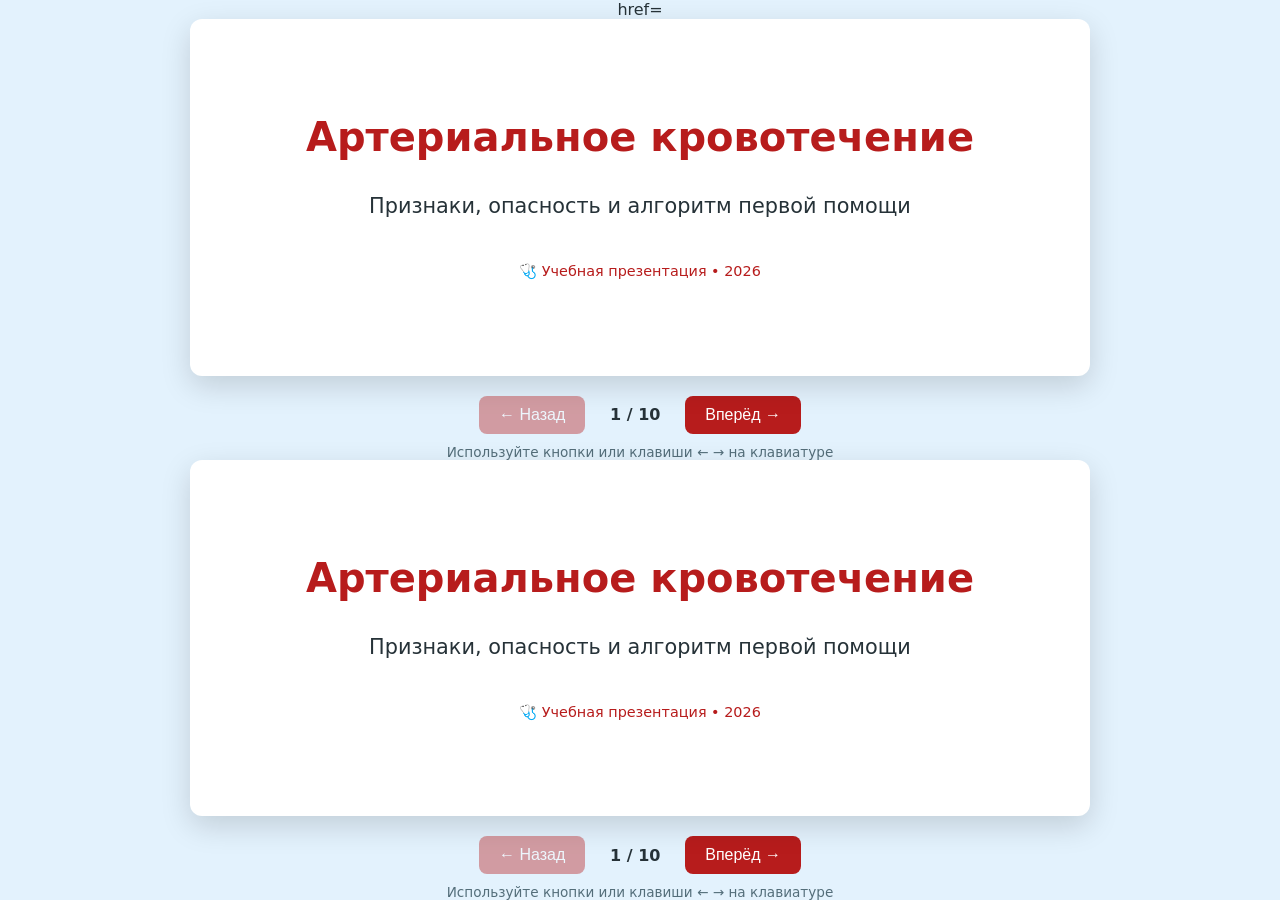
<file: кровотечение.html>
href=<!DOCTYPE html>
<html lang="ru">
<head>
  <meta charset="UTF-8">
  <meta name="viewport" content="width=device-width, initial-scale=1.0">
  <title>Презентация: Артериальное кровотечение</title>
  <style>
    :root {
      --primary: #b71c1c;
      --primary-light: #e57373;
      --dark: #263238;
      --light: #f5f5f5;
      --white: #ffffff;
      --accent: #ff8a65;
    }
    * { box-sizing: border-box; margin: 0; padding: 0; }
    body {
      font-family: 'Segoe UI', Roboto, system-ui, sans-serif;
      background: var(--dark);
      color: var(--light);
      overflow: hidden;
      height: 100vh;
      display: flex;
      flex-direction: column;
      align-items: center;
      justify-content: center;
    }
    .presentation {
      width: 90vw;
      max-width: 900px;
      height: 80vh;
      background: var(--white);
      color: var(--dark);
      border-radius: 12px;
      box-shadow: 0 10px 30px rgba(0,0,0,0.4);
      position: relative;
      overflow: hidden;
      display: flex;
    }
    .slide {
      min-width: 100%;
      height: 100%;
      padding: 40px 50px;
      display: flex;
      flex-direction: column;
      justify-content: center;
      align-items: center;
      text-align: center;
      opacity: 0;
      transform: translateX(100%);
      transition: all 0.5s ease;
      position: absolute;
      top: 0;
      left: 0;
    }
    .slide.active {
      opacity: 1;
      transform: translateX(0);
      position: relative;
    }
    .slide h1 { font-size: 2.5rem; margin-bottom: 20px; color: var(--primary); }
    .slide h2 { font-size: 1.8rem; margin-bottom: 15px; color: var(--dark); }
    .slide p, .slide li { font-size: 1.15rem; line-height: 1.6; margin-bottom: 10px; }
    .slide ul { list-style: none; text-align: left; max-width: 600px; }
    .slide li::before { content: "🩸 "; }
    .scenario-box {
      background: #ffebee;
      border-left: 5px solid var(--primary);
      padding: 15px 20px;
      margin: 20px 0;
      text-align: left;
      border-radius: 0 8px 8px 0;
      max-width: 700px;
    }
    .scenario-title { font-weight: bold; color: var(--primary); margin-bottom: 8px; display: block; }
    .badge {
      display: inline-block;
      background: var(--primary);
      color: var(--white);
      padding: 4px 10px;
      border-radius: 20px;
      font-size: 0.8rem;
      margin-bottom: 10px;
    }
    .controls {
      margin-top: 20px;
      display: flex;
      align-items: center;
      gap: 20px;
      color: var(--light);
    }
    .controls button {
      background: var(--primary);
      color: var(--white);
      border: none;
      padding: 10px 20px;
      border-radius: 8px;
      cursor: pointer;
      font-size: 1rem;
      transition: background 0.2s;
    }
    .controls button:hover { background: var(--primary-light); }
    .controls button:disabled { opacity: 0.4; cursor: not-allowed; }
    #slide-counter { font-variant-numeric: tabular-nums; min-width: 60px; text-align: center; }
    .footer-note { font-size: 0.85rem; color: #78909c; margin-top: 10px; text-align: center; }
    @media (max-width: 768px) {
      .slide { padding: 20px; }
      .slide h1 { font-size: 1.8rem; }
      .slide h2 { font-size: 1.4rem; }
      .slide p, .slide li { font-size: 1rem; }
    }
  </style>
</head>
<body>

  <div class="presentation">
    <!-- Слайд 1 -->
    <div class="slide active">
      <h1>Артериальное кровотечение</h1>
      <p style="font-size: 1.3rem; margin-top: 10px;">Признаки, опасность и алгоритм первой помощи</p>
      <div style="margin-top: 30px; color: var(--primary); font-size: 0.9rem;">🩺 Учебная презентация • 2026</div>
    </div>

    <!-- Слайд 2 -->
    <div class="slide">
      <h2>Что такое артериальное кровотечение?</h2>
      <p>Повреждение стенки артерии, при котором кровь вытекает под высоким давлением непосредственно из кровеносной системы.</p>
      <ul style="margin-top: 15px;">
        <li>Высокое давление → быстрая кровопотеря</li>
        <li>Кровь ярко-алая, насыщенная кислородом</li>
        <li>Пульсирующий характер (совпадает с ритмом сердца)</li>
        <li>Риск гиповолемического шока за 3–5 минут</li>
      </ul>
    </div>

    <!-- Слайд 3 -->
    <div class="slide">
      <h2>Признаки и классификация</h2>
      <div style="display: grid; grid-template-columns: 1fr 1fr; gap: 20px; margin-top: 20px; text-align: left;">
        <div>
          <span class="badge">Внешние</span>
          <p>• Фонтанирующая струя<br>• Быстрое пропитывание одежды<br>• Пульсация в области раны</p>
        </div>
        <div>
          <span class="badge">Внутренние (косвенные)</span>
          <p>• Бледность, холодный пот<br>• Учащённый пульс (>100)<br>• Головокружение, спутанность сознания</p>
        </div>
      </div>
    </div>

    <!-- Слайд 4 -->
    <div class="slide">
      <h2>Алгоритм первой помощи</h2>
      <ol style="text-align: left; max-width: 550px; line-height: 1.8; margin-top: 15px;">
        <li>✅ Обеспечьте безопасность (перчатки, по возможности)</li>
        <li>📞 Немедленно вызовите скорую помощь (103/112)</li>
        <li>👉 Прямое давление на рану чистой тканью</li>
        <li>⛓ При неустановленном кровотечении → наложите жгут <b>выше</b> раны (на одежду или подкладку)</li>
        <li>⏱ Зафиксируйте точное время наложения</li>
        <li>🛑 Не снимайте и не ослабляйте жгут до приезда врачей</li>
      </ol>
    </div>

    <!-- Слайд 5 -->
    <div class="slide">
      <span class="badge">Ситуация 1</span>
      <h2>ДТП: повреждение бедренной артерии</h2>
      <div class="scenario-box">
        <span class="scenario-title">🚗 Что произошло:</span>
        <p>Пешеход сбит автомобилем. На правой бедренной области рваная рва ~5 см. Кровь бьёт пульсирующим фонтаном. Пострадавший бледен, дыхание учащённое.</p>
      </div>
      <div class="scenario-box" style="background: #e8f5e9; border-color: #2e7d32;">
        <span class="scenario-title">✅ Действия:</span>
        <p>1. Вызвать скорую. 2. Прижать бедренную артерию к лобковой кости выше раны. 3. Наложить широкий жгут на верхнюю треть бедра. 4. Записать время. 5. Укутать, контролировать сознание до приезда медиков.</p>
      </div>
    </div>

    <!-- Слайд 6 -->
    <div class="slide">
      <span class="badge">Ситуация 2</span>
      <h2>Бытовая травма: порез лучевой артерии</h2>
      <div class="scenario-box">
        <span class="scenario-title">🏠 Что произошло:</span>
        <p>Мужчина при мытье посуды разбил стакан. Осколок повредил область запястья. Кровь алая, вытекает ритмичными толчками. На полу лужа за ~1 минуту.</p>
      </div>
      <div class="scenario-box" style="background: #e8f5e9; border-color: #2e7d32;">
        <span class="scenario-title">✅ Действия:</span>
        <p>1. Позвонить 112. 2. Прижать лучевую артерию к кости выше раны двумя пальцами. 3. Если давление не помогает за 1–2 мин → жгут на предплечье. 4. Зафиксировать время. 5. Поднять руку выше уровня сердца. 6. Не давать пить/есть.</p>
      </div>
    </div>

    <!-- Слайд 7 -->
    <div class="slide">
      <span class="badge">Ситуация 3</span>
      <h2>Производственная травма: повреждение плечевой артерии</h2>
      <div class="scenario-box">
        <span class="scenario-title">🏭 Что произошло:</span>
        <p>Рабочий порезал внутреннюю поверхность плеча циркулярной пилой. Рана глубокая, кровь фонтанирует. Пострадавший теряет ориентацию, жалуется на холод в конечности.</p>
      </div>
      <div class="scenario-box" style="background: #e8f5e9; border-color: #2e7d32;">
        <span class="scenario-title">✅ Действия:</span>
        <p>1. Вызвать экстренные службы. 2. Прямое давление + прижатие плечевой артерии к плечевой кости. 3. Жгут на среднюю треть плеча (избегать подмышечной ямки). 4. Записать время на бумажке/маркером на коже. 5. Фиксировать конечность, следить за дыханием.</p>
      </div>
    </div>

    <!-- Слайд 8 -->
    <div class="slide">
      <h2>🚫 Частые ошибки при остановке кровотечения</h2>
      <ul style="max-width: 650px; margin-top: 15px;">
        <li>Жгут накладывается на голую кожу (риск некроза)</li>
        <li>Слишком слабое затягивание → кровотечение не останавливается</li>
        <li>Забывают указать время наложения</li>
        <li>Самостоятельно ослабляют или снимают жгут до приезда врачей</li>
        <li>Используют тонкие верёвки/проволоку вместо широкой ленты</li>
      </ul>
      <p style="margin-top: 15px; font-weight: bold; color: var(--primary);">⚠️ Жгут накладывается только при угрожающем жизни кровотечении!</p>
    </div>

    <!-- Слайд 9 -->
    <div class="slide">
      <h2>🔑 Главные выводы</h2>
      <div style="display: grid; grid-template-columns: 1fr 1fr; gap: 25px; margin-top: 20px; text-align: left;">
        <div style="background: #fce4ec; padding: 15px; border-radius: 8px;">
          <b>Время решает всё</b><br>Потеря 1 л крови у взрослого → риск шока. 1.5–2 л → критическое состояние.
        </div>
        <div style="background: #e3f2fd; padding: 15px; border-radius: 8px;">
          <b>Правильный алгоритм</b><br>Безопасность → Вызов помощи → Давление → Жгут → Время → Контроль.
        </div>
      </div>
      <p style="margin-top: 20px;">Знание этих шагов повышает выживаемость на 60–80% до приезда скорой помощи.</p>
    </div>

    <!-- Слайд 10 -->
    <div class="slide">
      <h1>Спасибо за внимание!</h1>
      <p style="margin-top: 15px;">Берегите себя и будьте готовы помочь другим.</p>
      <div style="margin-top: 30px; font-size: 0.95rem; color: #546e7a;">
        📚 Источники: Клинические рекомендации Минздрава РФ по ПМП, ERC Guidelines 2021-2025, Красный Крест<br>
        📅 Дата обновления материалов: 2026 г.
      </div>
    </div>
  </div>

  <div class="controls">
    <button id="prev" disabled>← Назад</button>
    <span id="slide-counter">1 / 10</span>
    <button id="next">Вперёд →</button>
  </div>
  <div class="footer-note">Используйте кнопки или клавиши ← → на клавиатуре</div>

  <script>
    const slides = document.querySelectorAll('.slide');
    const prevBtn = document.getElementById('prev');
    const nextBtn = document.getElementById('next');
    const counter = document.getElementById('slide-counter');
    let current = 0;

    function updateSlide() {
      slides.forEach((s, i) => {
        s.classList.toggle('active', i === current);
      });
      counter.textContent = `${current + 1} / ${slides.length}`;
      prevBtn.disabled = current === 0;
      nextBtn.disabled = current === slides.length - 1;
    }

    prevBtn.addEventListener('click', () => { if (current > 0) { current--; updateSlide(); } });
    nextBtn.addEventListener('click', () => { if (current < slides.length - 1) { current++; updateSlide(); } });

    document.addEventListener('keydown', (e) => {
      if (e.key === 'ArrowLeft' && current > 0) { current--; updateSlide(); }
      if (e.key === 'ArrowRight' && current < slides.length - 1) { current++; updateSlide(); }
    });

    updateSlide();
  </script>
</body><!DOCTYPE html>
<html lang="ru">
<head>
  <meta charset="UTF-8">
  <meta name="viewport" content="width=device-width, initial-scale=1.0">
  <title>Презентация: Артериальное кровотечение</title>
  <style>
    :root {
      --primary: #b71c1c;       /* Темно-красный для акцентов */
      --primary-light: #e57373;
      --dark: #263238;          /* Цвет текста */
      --light: #f5f5f5;
      --white: #ffffff;         /* Фон слайда */
      --accent: #ff8a65;
      --bg-blue: #e3f2fd;       /* НОВЫЙ ГОЛУБОЙ ФОН */
    }
    * { box-sizing: border-box; margin: 0; padding: 0; }
    
    body {
      font-family: 'Segoe UI', Roboto, system-ui, sans-serif;
      background: var(--bg-blue); /* Применяем голубой фон */
      color: var(--dark);
      overflow: hidden;
      height: 100vh;
      display: flex;
      flex-direction: column;
      align-items: center;
      justify-content: center;
    }

    .presentation {
      width: 90vw;
      max-width: 900px;
      height: 80vh;
      background: var(--white);
      color: var(--dark);
      border-radius: 12px;
      box-shadow: 0 10px 30px rgba(0,0,0,0.15); /* Тень стала мягче для светлого фона */
      position: relative;
      overflow: hidden;
      display: flex;
    }

    .slide {
      min-width: 100%;
      height: 100%;
      padding: 40px 50px;
      display: flex;
      flex-direction: column;
      justify-content: center;
      align-items: center;
      text-align: center;
      opacity: 0;
      transform: translateX(100%);
      transition: all 0.5s ease;
      position: absolute;
      top: 0;
      left: 0;
    }

    .slide.active {
      opacity: 1;
      transform: translateX(0);
      position: relative;
    }

    .slide h1 { font-size: 2.5rem; margin-bottom: 20px; color: var(--primary); }
    .slide h2 { font-size: 1.8rem; margin-bottom: 15px; color: var(--dark); }
    .slide p, .slide li { font-size: 1.15rem; line-height: 1.6; margin-bottom: 10px; }
    .slide ul { list-style: none; text-align: left; max-width: 600px; }
    .slide li::before { content: "🩸 "; }

    .scenario-box {
      background: #ffebee;
      border-left: 5px solid var(--primary);
      padding: 15px 20px;
      margin: 20px 0;
      text-align: left;
      border-radius: 0 8px 8px 0;
      max-width: 700px;
    }
    .scenario-title { font-weight: bold; color: var(--primary); margin-bottom: 8px; display: block; }
    
    .badge {
      display: inline-block;
      background: var(--primary);
      color: var(--white);
      padding: 4px 10px;
      border-radius: 20px;
      font-size: 0.8rem;
      margin-bottom: 10px;
    }

    .controls {
      margin-top: 20px;
      display: flex;
      align-items: center;
      gap: 20px;
      color: var(--dark); /* Изменили цвет текста контролов на темный для контраста с голубым фоном */
    }

    .controls button {
      background: var(--primary);
      color: var(--white);
      border: none;
      padding: 10px 20px;
      border-radius: 8px;
      cursor: pointer;
      font-size: 1rem;
      transition: background 0.2s;
    }
    .controls button:hover { background: var(--primary-light); }
    .controls button:disabled { opacity: 0.4; cursor: not-allowed; }
    
    #slide-counter { font-variant-numeric: tabular-nums; min-width: 60px; text-align: center; font-weight: bold;}
    
    .footer-note { font-size: 0.85rem; color: #546e7a; margin-top: 10px; text-align: center; }
    
    @media (max-width: 768px) {
      .slide { padding: 20px; }
      .slide h1 { font-size: 1.8rem; }
      .slide h2 { font-size: 1.4rem; }
      .slide p, .slide li { font-size: 1rem; }
    }
  </style>
</head>
<body>

  <div class="presentation">
    <!-- Слайд 1 -->
    <div class="slide active">
      <h1>Артериальное кровотечение</h1>
      <p style="font-size: 1.3rem; margin-top: 10px;">Признаки, опасность и алгоритм первой помощи</p>
      <div style="margin-top: 30px; color: var(--primary); font-size: 0.9rem;">🩺 Учебная презентация • 2026</div>
    </div>

    <!-- Слайд 2 -->
    <div class="slide">
      <h2>Что такое артериальное кровотечение?</h2>
      <p>Повреждение стенки артерии, при котором кровь вытекает под высоким давлением непосредственно из кровеносной системы.</p>
      <ul style="margin-top: 15px;">
        <li>Высокое давление → быстрая кровопотеря</li>
        <li>Кровь ярко-алая, насыщенная кислородом</li>
        <li>Пульсирующий характер (совпадает с ритмом сердца)</li>
        <li>Риск гиповолемического шока за 3–5 минут</li>
      </ul>
    </div>

    <!-- Слайд 3 -->
    <div class="slide">
      <h2>Признаки и классификация</h2>
      <div style="display: grid; grid-template-columns: 1fr 1fr; gap: 20px; margin-top: 20px; text-align: left;">
        <div>
          <span class="badge">Внешние</span>
          <p>• Фонтанирующая струя<br>• Быстрое пропитывание одежды<br>• Пульсация в области раны</p>
        </div>
        <div>
          <span class="badge">Внутренние (косвенные)</span>
          <p>• Бледность, холодный пот<br>• Учащённый пульс (>100)<br>• Головокружение, спутанность сознания</p>
        </div>
      </div>
    </div>

    <!-- Слайд 4 -->
    <div class="slide">
      <h2>Алгоритм первой помощи</h2>
      <ol style="text-align: left; max-width: 550px; line-height: 1.8; margin-top: 15px;">
        <li>✅ Обеспечьте безопасность (перчатки, по возможности)</li>
        <li>📞 Немедленно вызовите скорую помощь (103/112)</li>
        <li>👉 Прямое давление на рану чистой тканью</li>
        <li>⛓ При неустановленном кровотечении → наложите жгут <b>выше</b> раны (на одежду или подкладку)</li>
        <li>⏱ Зафиксируйте точное время наложения</li>
        <li>🛑 Не снимайте и не ослабляйте жгут до приезда врачей</li>
      </ol>
    </div>

    <!-- Слайд 5 -->
    <div class="slide">
      <span class="badge">Ситуация 1</span>
      <h2>ДТП: повреждение бедренной артерии</h2>
      <div class="scenario-box">
        <span class="scenario-title">🚗 Что произошло:</span>
        <p>Пешеход сбит автомобилем. На правой бедренной области рваная рва ~5 см. Кровь бьёт пульсирующим фонтаном. Пострадавший бледен, дыхание учащённое.</p>
      </div>
      <div class="scenario-box" style="background: #e8f5e9; border-color: #2e7d32;">
        <span class="scenario-title">✅ Действия:</span>
        <p>1. Вызвать скорую. 2. Прижать бедренную артерию к лобковой кости выше раны. 3. Наложить широкий жгут на верхнюю треть бедра. 4. Записать время. 5. Укутать, контролировать сознание до приезда медиков.</p>
      </div>
    </div>

    <!-- Слайд 6 -->
    <div class="slide">
      <span class="badge">Ситуация 2</span>
      <h2>Бытовая травма: порез лучевой артерии</h2>
      <div class="scenario-box">
        <span class="scenario-title">🏠 Что произошло:</span>
        <p>Мужчина при мытье посуды разбил стакан. Осколок повредил область запястья. Кровь алая, вытекает ритмичными толчками. На полу лужа за ~1 минуту.</p>
      </div>
      <div class="scenario-box" style="background: #e8f5e9; border-color: #2e7d32;">
        <span class="scenario-title">✅ Действия:</span>
        <p>1. Позвонить 112. 2. Прижать лучевую артерию к кости выше раны двумя пальцами. 3. Если давление не помогает за 1–2 мин → жгут на предплечье. 4. Зафиксировать время. 5. Поднять руку выше уровня сердца. 6. Не давать пить/есть.</p>
      </div>
    </div>

    <!-- Слайд 7 -->
    <div class="slide">
      <span class="badge">Ситуация 3</span>
      <h2>Производственная травма: повреждение плечевой артерии</h2>
      <div class="scenario-box">
        <span class="scenario-title">🏭 Что произошло:</span>
        <p>Рабочий порезал внутреннюю поверхность плеча циркулярной пилой. Рана глубокая, кровь фонтанирует. Пострадавший теряет ориентацию, жалуется на холод в конечности.</p>
      </div>
      <div class="scenario-box" style="background: #e8f5e9; border-color: #2e7d32;">
        <span class="scenario-title">✅ Действия:</span>
        <p>1. Вызвать экстренные службы. 2. Прямое давление + прижатие плечевой артерии к плечевой кости. 3. Жгут на среднюю треть плеча (избегать подмышечной ямки). 4. Записать время на бумажке/маркером на коже. 5. Фиксировать конечность, следить за дыханием.</p>
      </div>
    </div>

    <!-- Слайд 8 -->
    <div class="slide">
      <h2>🚫 Частые ошибки при остановке кровотечения</h2>
      <ul style="max-width: 650px; margin-top: 15px;">
        <li>Жгут накладывается на голую кожу (риск некроза)</li>
        <li>Слишком слабое затягивание → кровотечение не останавливается</li>
        <li>Забывают указать время наложения</li>
        <li>Самостоятельно ослабляют или снимают жгут до приезда врачей</li>
        <li>Используют тонкие верёвки/проволоку вместо широкой ленты</li>
      </ul>
      <p style="margin-top: 15px; font-weight: bold; color: var(--primary);">⚠️ Жгут накладывается только при угрожающем жизни кровотечении!</p>
    </div>

    <!-- Слайд 9 -->
    <div class="slide">
      <h2>🔑 Главные выводы</h2>
      <div style="display: grid; grid-template-columns: 1fr 1fr; gap: 25px; margin-top: 20px; text-align: left;">
        <div style="background: #fce4ec; padding: 15px; border-radius: 8px;">
          <b>Время решает всё</b><br>Потеря 1 л крови у взрослого → риск шока. 1.5–2 л → критическое состояние.
        </div>
        <div style="background: #e3f2fd; padding: 15px; border-radius: 8px;">
          <b>Правильный алгоритм</b><br>Безопасность → Вызов помощи → Давление → Жгут → Время → Контроль.
        </div>
      </div>
      <p style="margin-top: 20px;">Знание этих шагов повышает выживаемость на 60–80% до приезда скорой помощи.</p>
    </div>

    <!-- Слайд 10 -->
    <div class="slide">
      <h1>Спасибо за внимание!</h1>
      <p style="margin-top: 15px;">Берегите себя и будьте готовы помочь другим.</p>
      <div style="margin-top: 30px; font-size: 0.95rem; color: #546e7a;">
        📚 Источники: Клинические рекомендации Минздрава РФ по ПМП, ERC Guidelines 2021-2025, Красный Крест<br>
        📅 Дата обновления материалов: 2026 г.
      </div>
    </div>
  </div>

  <div class="controls">
    <button id="prev" disabled>← Назад</button>
    <span id="slide-counter">1 / 10</span>
    <button id="next">Вперёд →</button>
  </div>
  <div class="footer-note">Используйте кнопки или клавиши ← → на клавиатуре</div>

  <script>
    const slides = document.querySelectorAll('.slide');
    const prevBtn = document.getElementById('prev');
    const nextBtn = document.getElementById('next');
    const counter = document.getElementById('slide-counter');
    let current = 0;

    function updateSlide() {
      slides.forEach((s, i) => {
        s.classList.toggle('active', i === current);
      });
      counter.textContent = `${current + 1} / ${slides.length}`;
      prevBtn.disabled = current === 0;
      nextBtn.disabled = current === slides.length - 1;
    }

    prevBtn.addEventListener('click', () => { if (current > 0) { current--; updateSlide(); } });
    nextBtn.addEventListener('click', () => { if (current < slides.length - 1) { current++; updateSlide(); } });

    document.addEventListener('keydown', (e) => {
      if (e.key === 'ArrowLeft' && current > 0) { current--; updateSlide(); }
      if (e.key === 'ArrowRight' && current < slides.length - 1) { current++; updateSlide(); }
    });

    updateSlide();
  </script>
</body>
</html>
</html>

</html>
</file>
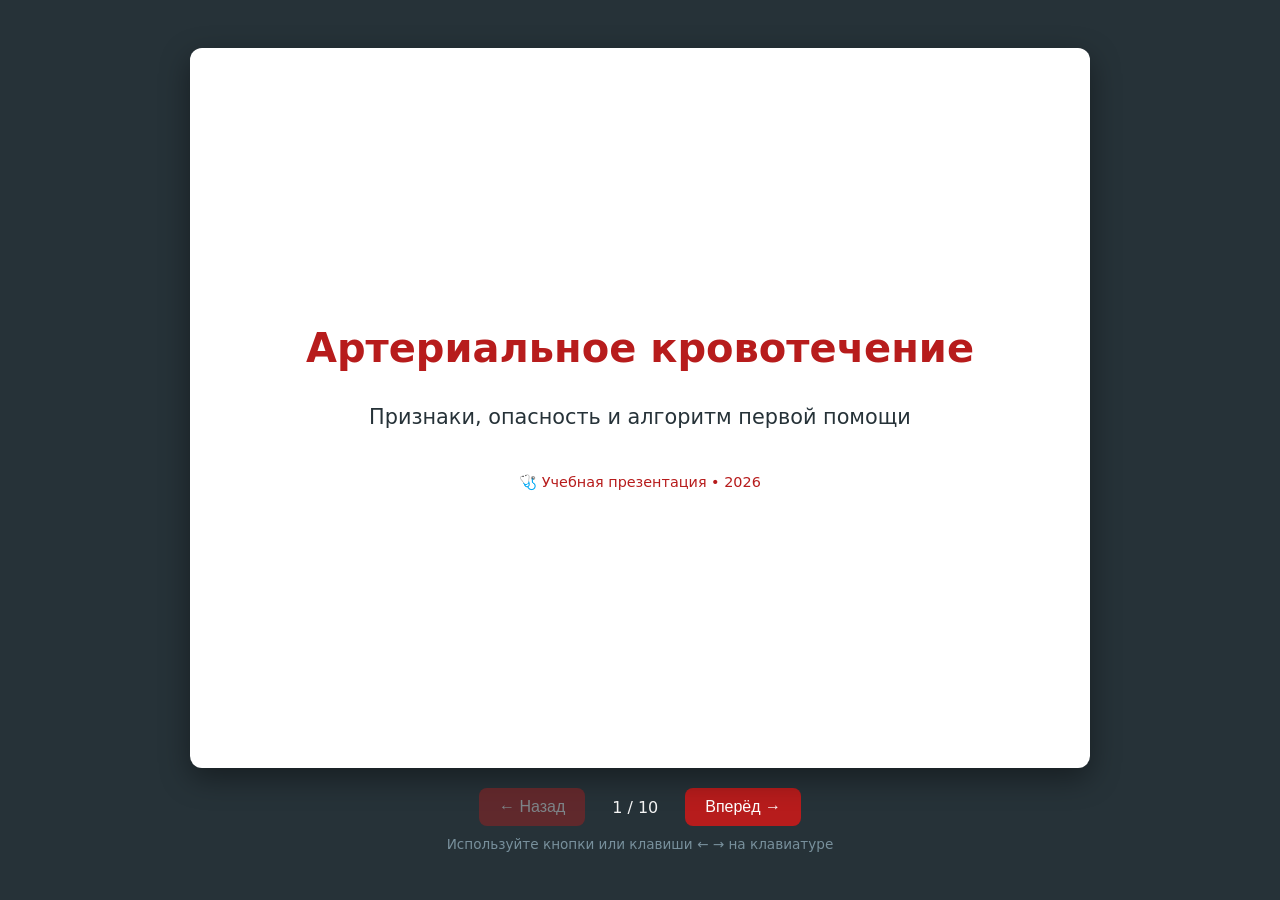
<file: проект.html>
<!DOCTYPE html>
<html lang="ru">
<head>
  <meta charset="UTF-8">
  <meta name="viewport" content="width=device-width, initial-scale=1.0">
  <title>Презентация: Артериальное кровотечение</title>
  <style>
    :root {
      --primary: #b71c1c;
      --primary-light: #e57373;
      --dark: #263238;
      --light: #f5f5f5;
      --white: #ffffff;
      --accent: #ff8a65;
    }
    * { box-sizing: border-box; margin: 0; padding: 0; }
    body {
      font-family: 'Segoe UI', Roboto, system-ui, sans-serif;
      background: var(--dark);
      color: var(--light);
      overflow: hidden;
      height: 100vh;
      display: flex;
      flex-direction: column;
      align-items: center;
      justify-content: center;
    }
    .presentation {
      width: 90vw;
      max-width: 900px;
      height: 80vh;
      background: var(--white);
      color: var(--dark);
      border-radius: 12px;
      box-shadow: 0 10px 30px rgba(0,0,0,0.4);
      position: relative;
      overflow: hidden;
      display: flex;
    }
    .slide {
      min-width: 100%;
      height: 100%;
      padding: 40px 50px;
      display: flex;
      flex-direction: column;
      justify-content: center;
      align-items: center;
      text-align: center;
      opacity: 0;
      transform: translateX(100%);
      transition: all 0.5s ease;
      position: absolute;
      top: 0;
      left: 0;
    }
    .slide.active {
      opacity: 1;
      transform: translateX(0);
      position: relative;
    }
    .slide h1 { font-size: 2.5rem; margin-bottom: 20px; color: var(--primary); }
    .slide h2 { font-size: 1.8rem; margin-bottom: 15px; color: var(--dark); }
    .slide p, .slide li { font-size: 1.15rem; line-height: 1.6; margin-bottom: 10px; }
    .slide ul { list-style: none; text-align: left; max-width: 600px; }
    .slide li::before { content: "🩸 "; }
    .scenario-box {
      background: #ffebee;
      border-left: 5px solid var(--primary);
      padding: 15px 20px;
      margin: 20px 0;
      text-align: left;
      border-radius: 0 8px 8px 0;
      max-width: 700px;
    }
    .scenario-title { font-weight: bold; color: var(--primary); margin-bottom: 8px; display: block; }
    .badge {
      display: inline-block;
      background: var(--primary);
      color: var(--white);
      padding: 4px 10px;
      border-radius: 20px;
      font-size: 0.8rem;
      margin-bottom: 10px;
    }
    .controls {
      margin-top: 20px;
      display: flex;
      align-items: center;
      gap: 20px;
      color: var(--light);
    }
    .controls button {
      background: var(--primary);
      color: var(--white);
      border: none;
      padding: 10px 20px;
      border-radius: 8px;
      cursor: pointer;
      font-size: 1rem;
      transition: background 0.2s;
    }
    .controls button:hover { background: var(--primary-light); }
    .controls button:disabled { opacity: 0.4; cursor: not-allowed; }
    #slide-counter { font-variant-numeric: tabular-nums; min-width: 60px; text-align: center; }
    .footer-note { font-size: 0.85rem; color: #78909c; margin-top: 10px; text-align: center; }
    @media (max-width: 768px) {
      .slide { padding: 20px; }
      .slide h1 { font-size: 1.8rem; }
      .slide h2 { font-size: 1.4rem; }
      .slide p, .slide li { font-size: 1rem; }
    }
  </style>
</head>
<body>

  <div class="presentation">
    <!-- Слайд 1 -->
    <div class="slide active">
      <h1>Артериальное кровотечение</h1>
      <p style="font-size: 1.3rem; margin-top: 10px;">Признаки, опасность и алгоритм первой помощи</p>
      <div style="margin-top: 30px; color: var(--primary); font-size: 0.9rem;">🩺 Учебная презентация • 2026</div>
    </div>

    <!-- Слайд 2 -->
    <div class="slide">
      <h2>Что такое артериальное кровотечение?</h2>
      <p>Повреждение стенки артерии, при котором кровь вытекает под высоким давлением непосредственно из кровеносной системы.</p>
      <ul style="margin-top: 15px;">
        <li>Высокое давление → быстрая кровопотеря</li>
        <li>Кровь ярко-алая, насыщенная кислородом</li>
        <li>Пульсирующий характер (совпадает с ритмом сердца)</li>
        <li>Риск гиповолемического шока за 3–5 минут</li>
      </ul>
    </div>

    <!-- Слайд 3 -->
    <div class="slide">
      <h2>Признаки и классификация</h2>
      <div style="display: grid; grid-template-columns: 1fr 1fr; gap: 20px; margin-top: 20px; text-align: left;">
        <div>
          <span class="badge">Внешние</span>
          <p>• Фонтанирующая струя<br>• Быстрое пропитывание одежды<br>• Пульсация в области раны</p>
        </div>
        <div>
          <span class="badge">Внутренние (косвенные)</span>
          <p>• Бледность, холодный пот<br>• Учащённый пульс (>100)<br>• Головокружение, спутанность сознания</p>
        </div>
      </div>
    </div>

    <!-- Слайд 4 -->
    <div class="slide">
      <h2>Алгоритм первой помощи</h2>
      <ol style="text-align: left; max-width: 550px; line-height: 1.8; margin-top: 15px;">
        <li>✅ Обеспечьте безопасность (перчатки, по возможности)</li>
        <li>📞 Немедленно вызовите скорую помощь (103/112)</li>
        <li>👉 Прямое давление на рану чистой тканью</li>
        <li>⛓ При неустановленном кровотечении → наложите жгут <b>выше</b> раны (на одежду или подкладку)</li>
        <li>⏱ Зафиксируйте точное время наложения</li>
        <li>🛑 Не снимайте и не ослабляйте жгут до приезда врачей</li>
      </ol>
    </div>

    <!-- Слайд 5 -->
    <div class="slide">
      <span class="badge">Ситуация 1</span>
      <h2>ДТП: повреждение бедренной артерии</h2>
      <div class="scenario-box">
        <span class="scenario-title">🚗 Что произошло:</span>
        <p>Пешеход сбит автомобилем. На правой бедренной области рваная рва ~5 см. Кровь бьёт пульсирующим фонтаном. Пострадавший бледен, дыхание учащённое.</p>
      </div>
      <div class="scenario-box" style="background: #e8f5e9; border-color: #2e7d32;">
        <span class="scenario-title">✅ Действия:</span>
        <p>1. Вызвать скорую. 2. Прижать бедренную артерию к лобковой кости выше раны. 3. Наложить широкий жгут на верхнюю треть бедра. 4. Записать время. 5. Укутать, контролировать сознание до приезда медиков.</p>
      </div>
    </div>

    <!-- Слайд 6 -->
    <div class="slide">
      <span class="badge">Ситуация 2</span>
      <h2>Бытовая травма: порез лучевой артерии</h2>
      <div class="scenario-box">
        <span class="scenario-title">🏠 Что произошло:</span>
        <p>Мужчина при мытье посуды разбил стакан. Осколок повредил область запястья. Кровь алая, вытекает ритмичными толчками. На полу лужа за ~1 минуту.</p>
      </div>
      <div class="scenario-box" style="background: #e8f5e9; border-color: #2e7d32;">
        <span class="scenario-title">✅ Действия:</span>
        <p>1. Позвонить 112. 2. Прижать лучевую артерию к кости выше раны двумя пальцами. 3. Если давление не помогает за 1–2 мин → жгут на предплечье. 4. Зафиксировать время. 5. Поднять руку выше уровня сердца. 6. Не давать пить/есть.</p>
      </div>
    </div>

    <!-- Слайд 7 -->
    <div class="slide">
      <span class="badge">Ситуация 3</span>
      <h2>Производственная травма: повреждение плечевой артерии</h2>
      <div class="scenario-box">
        <span class="scenario-title">🏭 Что произошло:</span>
        <p>Рабочий порезал внутреннюю поверхность плеча циркулярной пилой. Рана глубокая, кровь фонтанирует. Пострадавший теряет ориентацию, жалуется на холод в конечности.</p>
      </div>
      <div class="scenario-box" style="background: #e8f5e9; border-color: #2e7d32;">
        <span class="scenario-title">✅ Действия:</span>
        <p>1. Вызвать экстренные службы. 2. Прямое давление + прижатие плечевой артерии к плечевой кости. 3. Жгут на среднюю треть плеча (избегать подмышечной ямки). 4. Записать время на бумажке/маркером на коже. 5. Фиксировать конечность, следить за дыханием.</p>
      </div>
    </div>

    <!-- Слайд 8 -->
    <div class="slide">
      <h2>🚫 Частые ошибки при остановке кровотечения</h2>
      <ul style="max-width: 650px; margin-top: 15px;">
        <li>Жгут накладывается на голую кожу (риск некроза)</li>
        <li>Слишком слабое затягивание → кровотечение не останавливается</li>
        <li>Забывают указать время наложения</li>
        <li>Самостоятельно ослабляют или снимают жгут до приезда врачей</li>
        <li>Используют тонкие верёвки/проволоку вместо широкой ленты</li>
      </ul>
      <p style="margin-top: 15px; font-weight: bold; color: var(--primary);">⚠️ Жгут накладывается только при угрожающем жизни кровотечении!</p>
    </div>

    <!-- Слайд 9 -->
    <div class="slide">
      <h2>🔑 Главные выводы</h2>
      <div style="display: grid; grid-template-columns: 1fr 1fr; gap: 25px; margin-top: 20px; text-align: left;">
        <div style="background: #fce4ec; padding: 15px; border-radius: 8px;">
          <b>Время решает всё</b><br>Потеря 1 л крови у взрослого → риск шока. 1.5–2 л → критическое состояние.
        </div>
        <div style="background: #e3f2fd; padding: 15px; border-radius: 8px;">
          <b>Правильный алгоритм</b><br>Безопасность → Вызов помощи → Давление → Жгут → Время → Контроль.
        </div>
      </div>
      <p style="margin-top: 20px;">Знание этих шагов повышает выживаемость на 60–80% до приезда скорой помощи.</p>
    </div>

    <!-- Слайд 10 -->
    <div class="slide">
      <h1>Спасибо за внимание!</h1>
      <p style="margin-top: 15px;">Берегите себя и будьте готовы помочь другим.</p>
      <div style="margin-top: 30px; font-size: 0.95rem; color: #546e7a;">
        📚 Источники: Клинические рекомендации Минздрава РФ по ПМП, ERC Guidelines 2021-2025, Красный Крест<br>
        📅 Дата обновления материалов: 2026 г.
      </div>
    </div>
  </div>

  <div class="controls">
    <button id="prev" disabled>← Назад</button>
    <span id="slide-counter">1 / 10</span>
    <button id="next">Вперёд →</button>
  </div>
  <div class="footer-note">Используйте кнопки или клавиши ← → на клавиатуре</div>

  <script>
    const slides = document.querySelectorAll('.slide');
    const prevBtn = document.getElementById('prev');
    const nextBtn = document.getElementById('next');
    const counter = document.getElementById('slide-counter');
    let current = 0;

    function updateSlide() {
      slides.forEach((s, i) => {
        s.classList.toggle('active', i === current);
      });
      counter.textContent = `${current + 1} / ${slides.length}`;
      prevBtn.disabled = current === 0;
      nextBtn.disabled = current === slides.length - 1;
    }

    prevBtn.addEventListener('click', () => { if (current > 0) { current--; updateSlide(); } });
    nextBtn.addEventListener('click', () => { if (current < slides.length - 1) { current++; updateSlide(); } });

    document.addEventListener('keydown', (e) => {
      if (e.key === 'ArrowLeft' && current > 0) { current--; updateSlide(); }
      if (e.key === 'ArrowRight' && current < slides.length - 1) { current++; updateSlide(); }
    });

    updateSlide();
  </script>
</body>
</html>
</file>
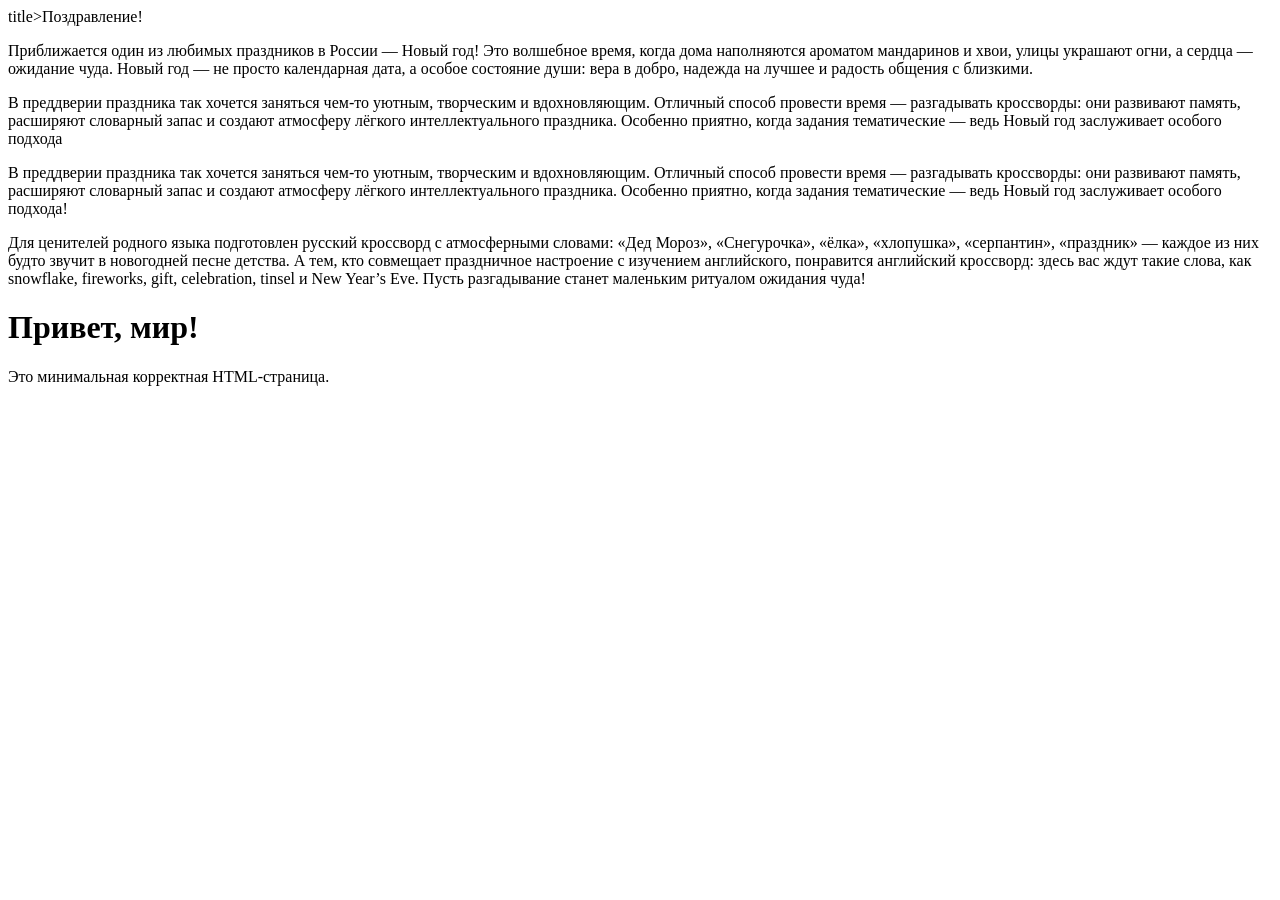
<file: Сongratulations2026.html>
<!DOCTYPE html>
<html lang="ru">
<head>
    <meta charset="UTF-8">
    <meta name="viewport" content="width=device-width, initial-scale=1.0">
    <title>Моя страница</title>
</head>
title>Поздравление!</title>
<body>
 <p> Приближается один из любимых праздников в России — Новый год!
Это волшебное время, когда дома наполняются ароматом мандаринов и хвои, улицы украшают огни, 
    а сердца — ожидание чуда. Новый год — не просто календарная дата, а особое состояние души:
    вера в добро, надежда на лучшее и радость общения с близкими.</p>
    <p> В преддверии праздника так хочется заняться чем-то уютным, творческим и вдохновляющим.
        Отличный способ провести время — разгадывать кроссворды: 
        они развивают память, расширяют словарный запас и создают атмосферу лёгкого
        интеллектуального праздника. 
        Особенно приятно, когда задания тематические — ведь Новый год заслуживает особого подхода</p>
    <p>В преддверии праздника так хочется заняться чем-то уютным, творческим и вдохновляющим. 
        Отличный способ провести время — разгадывать кроссворды: они развивают память, 
        расширяют словарный запас и создают атмосферу лёгкого интеллектуального праздника.
        Особенно приятно, когда задания тематические — ведь Новый год заслуживает особого подхода!</p>
    <p>Для ценителей родного языка подготовлен русский кроссворд с атмосферными словами:
        «Дед Мороз», «Снегурочка», «ёлка», «хлопушка», «серпантин», «праздник» — каждое из них будто звучит в новогодней песне детства. 
        А тем, 
        кто совмещает праздничное настроение с изучением английского, понравится английский кроссворд: 
        здесь вас ждут такие слова, как snowflake, fireworks, gift, celebration, tinsel и New Year’s Eve.
        Пусть разгадывание станет маленьким ритуалом ожидания чуда!</p>
    
    
    <h1>Привет, мир!</h1>
    <p>Это минимальная корректная HTML-страница.</p>
</body>
</html>
</file>
